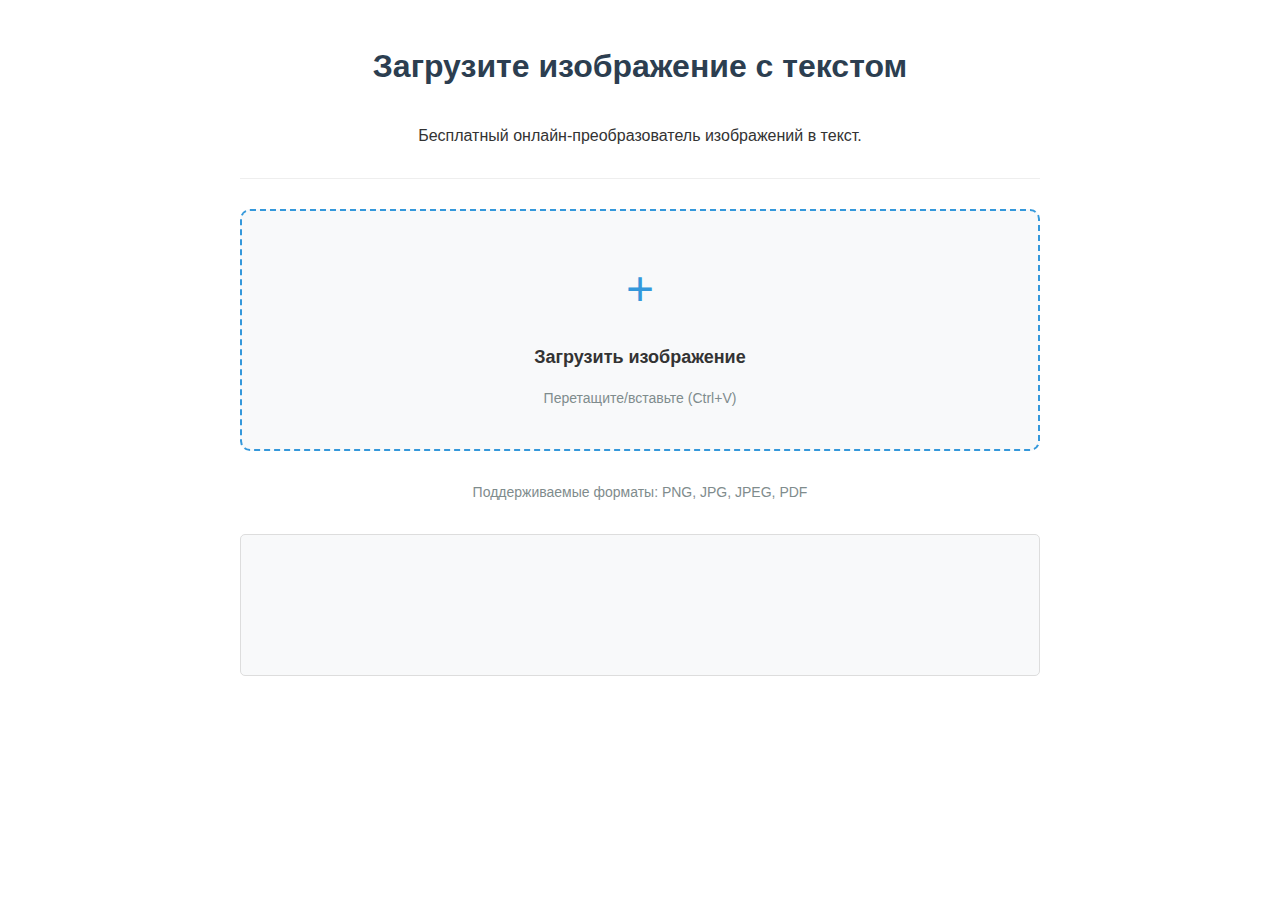
<file: index.html>
<!DOCTYPE html>
<html lang="ru">
<head>
    <meta charset="UTF-8">
    <meta name="viewport" content="width=device-width, initial-scale=1.0">
    <title>Загрузите изображение с текстом</title>
    <link rel="stylesheet" href="style.css">
</head>
<body>
    <h1>Загрузите изображение с текстом</h1>
    
    <div class="description">
        Бесплатный онлайн-преобразователь изображений в текст.
    </div>

    <div class="divider"></div>

    <label for="imageInput">
        <div class="upload-container" id="dropArea">
            <div class="upload-icon">+</div>
            <div class="upload-text">Загрузить изображение</div>
            <div class="drag-drop">Перетащите/вставьте (Ctrl+V)</div>
        </div>
    </label>
    <input type="file" id="imageInput" accept="image/*,.pdf">
    
    <div id="previewContainer">
        <h3>Предпросмотр изображения:</h3>
        <img id="imagePreview" alt="Предпросмотр">
    </div>
    
    <div class="supported-formats">
        Поддерживаемые форматы: PNG, JPG, JPEG, PDF
    </div>

    <div id="result"></div>

    <script>
        const dropArea = document.getElementById('dropArea');
        const imageInput = document.getElementById('imageInput');
        const resultDiv = document.getElementById('result');
        const previewContainer = document.getElementById('previewContainer');
        const imagePreview = document.getElementById('imagePreview');

        // Функция для отображения предпросмотра изображения
        function showPreview(file) {
            const reader = new FileReader();
            
            reader.onload = function(e) {
                previewContainer.style.display = 'block';
                imagePreview.src = e.target.result;
            }
            
            if (file) {
                if (file.type.match('image.*')) {
                    reader.readAsDataURL(file);
                } else if (file.type === 'application/pdf') {
                    // Для PDF показываем иконку вместо предпросмотра
                    previewContainer.style.display = 'block';
                    imagePreview.src = 'https://cdn-icons-png.flaticon.com/512/337/337946.png';
                    imagePreview.style.maxHeight = '150px';
                }
            }
        }

        // Обработка клика по области загрузки
        dropArea.addEventListener('click', () => {
            imageInput.click();
        });

        // Обработка перетаскивания файлов
        dropArea.addEventListener('dragover', (e) => {
            e.preventDefault();
            dropArea.style.backgroundColor = '#e8f4fc';
            dropArea.style.borderColor = '#2980b9';
        });

        dropArea.addEventListener('dragleave', () => {
            dropArea.style.backgroundColor = '#f8f9fa';
            dropArea.style.borderColor = '#3498db';
        });

        dropArea.addEventListener('drop', (e) => {
            e.preventDefault();
            dropArea.style.backgroundColor = '#f8f9fa';
            dropArea.style.borderColor = '#3498db';
            
            if (e.dataTransfer.files.length) {
                imageInput.files = e.dataTransfer.files;
                showPreview(imageInput.files[0]);
                processImage();
            }
        });

        // Обработка вставки из буфера обмена
        document.addEventListener('paste', (e) => {
            const items = e.clipboardData.items;
            for (let i = 0; i < items.length; i++) {
                if (items[i].type.indexOf('image') !== -1) {
                    const blob = items[i].getAsFile();
                    if (blob) {
                        const file = new File([blob], 'pasted-image.png', { type: 'image/png' });
                        const dataTransfer = new DataTransfer();
                        dataTransfer.items.add(file);
                        imageInput.files = dataTransfer.files;
                        showPreview(file);
                        processImage();
                        break;
                    }
                }
            }
        });

        // Обработка выбранного файла
        imageInput.addEventListener('change', () => {
            if (imageInput.files && imageInput.files.length) {
                showPreview(imageInput.files[0]);
                processImage();
            }
        });

        async function processImage() {
            const file = imageInput.files[0];
            if (!file) return;

            resultDiv.textContent = "Идёт распознавание...";
            resultDiv.className = 'loading';

            try {
                const formData = new FormData();
                formData.append('image', file);

                const response = await fetch('http://localhost:8000/ocr', {
                    method: 'POST',
                    body: formData
                });

                if (!response.ok) {
                    throw new Error(`Ошибка сервера: ${response.status}`);
                }
                
                const data = await response.json();
                
                if (!data.text) {
                    throw new Error('Сервер не вернул текст');
                }
                
                resultDiv.textContent = data.text;
                resultDiv.className = '';

                // Автосохранение в файл
                const blob = new Blob([data.text], { type: 'text/plain' });
                const a = document.createElement('a');
                a.href = URL.createObjectURL(blob);
                a.download = 'result.txt';
                document.body.appendChild(a);
                a.click();
                document.body.removeChild(a);
                URL.revokeObjectURL(a.href);
            } catch (error) {
                resultDiv.textContent = "Ошибка: " + error.message;
                resultDiv.className = 'error';
                console.error('Ошибка при обработке изображения:', error);
            }
        }
    </script>
</body>
</html>
</file>
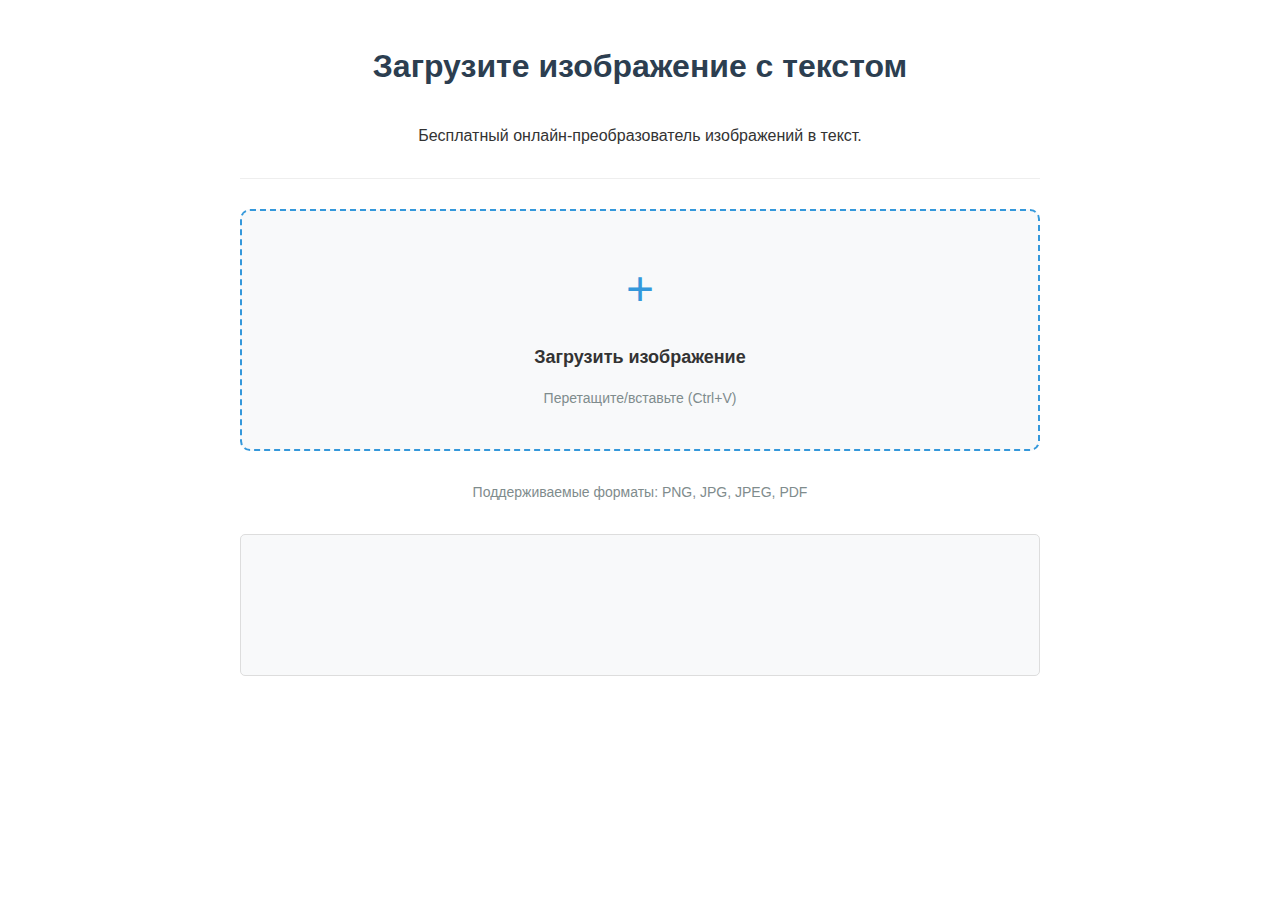
<file: index1.html>
<!DOCTYPE html>
<html lang="ru">
<head>
    <meta charset="UTF-8">
    <meta name="viewport" content="width=device-width, initial-scale=1.0">
    <title>Загрузите изображение с текстом</title>
    <style>
        body {
            font-family: Arial, sans-serif;
            max-width: 800px;
            margin: 0 auto;
            padding: 20px;
            color: #333;
            line-height: 1.6;
        }
        h1 {
            text-align: center;
            color: #2c3e50;
            margin-bottom: 30px;
        }
        .description {
            text-align: center;
            margin-bottom: 30px;
            font-size: 16px;
        }
        .upload-container {
            border: 2px dashed #3498db;
            border-radius: 10px;
            padding: 40px;
            text-align: center;
            background-color: #f8f9fa;
            margin-bottom: 20px;
            cursor: pointer;
            transition: all 0.3s;
        }
        .upload-container:hover {
            background-color: #e8f4fc;
            border-color: #2980b9;
        }
        .upload-icon {
            font-size: 48px;
            color: #3498db;
            margin-bottom: 15px;
        }
        .upload-text {
            font-size: 18px;
            font-weight: bold;
            margin-bottom: 10px;
        }
        .drag-drop {
            margin-top: 15px;
            font-size: 14px;
            color: #7f8c8d;
        }
        .supported-formats {
            text-align: center;
            font-size: 14px;
            color: #7f8c8d;
            margin-top: 30px;
        }
        #imageInput {
            display: none;
        }
        #previewContainer {
            margin-top: 20px;
            text-align: center;
            display: none;
        }
        #imagePreview {
            max-width: 100%;
            max-height: 300px;
            border-radius: 5px;
            box-shadow: 0 0 10px rgba(0,0,0,0.1);
        }
        #result {
            margin-top: 30px;
            padding: 20px;
            border: 1px solid #ddd;
            border-radius: 5px;
            background-color: #f8f9fa;
            min-height: 100px;
            white-space: pre-wrap;
        }
        .divider {
            border-top: 1px solid #eee;
            margin: 30px 0;
        }
        .loading {
            color: #3498db;
            font-style: italic;
        }
        .error {
            color: #e74c3c;
        }
    </style>
</head>
<body>
    <h1>Загрузите изображение с текстом</h1>
    
    <div class="description">
        Бесплатный онлайн-преобразователь изображений в текст.
    </div>

    <div class="divider"></div>

    <label for="imageInput">
        <div class="upload-container" id="dropArea">
            <div class="upload-icon">+</div>
            <div class="upload-text">Загрузить изображение</div>
            <div class="drag-drop">Перетащите/вставьте (Ctrl+V)</div>
        </div>
    </label>
    <input type="file" id="imageInput" accept="image/*,.pdf">
    
    <div id="previewContainer">
        <h3>Предпросмотр изображения:</h3>
        <img id="imagePreview" alt="Предпросмотр">
    </div>
    
    <div class="supported-formats">
        Поддерживаемые форматы: PNG, JPG, JPEG, PDF
    </div>

    <div id="result"></div>
</body>
</html>
</file>
<file: style.css>
body {
    font-family: Arial, sans-serif;
    max-width: 800px;
    margin: 0 auto;
    padding: 20px;
    color: #333;
    line-height: 1.6;
}

h1 {
    text-align: center;
    color: #2c3e50;
    margin-bottom: 30px;
}

.description {
    text-align: center;
    margin-bottom: 30px;
    font-size: 16px;
}

.upload-container {
    border: 2px dashed #3498db;
    border-radius: 10px;
    padding: 40px;
    text-align: center;
    background-color: #f8f9fa;
    margin-bottom: 20px;
    cursor: pointer;
    transition: all 0.3s;
}

.upload-container:hover {
    background-color: #e8f4fc;
    border-color: #2980b9;
}

.upload-icon {
    font-size: 48px;
    color: #3498db;
    margin-bottom: 15px;
}

.upload-text {
    font-size: 18px;
    font-weight: bold;
    margin-bottom: 10px;
}

.drag-drop {
    margin-top: 15px;
    font-size: 14px;
    color: #7f8c8d;
}

.supported-formats {
    text-align: center;
    font-size: 14px;
    color: #7f8c8d;
    margin-top: 30px;
}

#imageInput {
    display: none;
}

#previewContainer {
    margin-top: 20px;
    text-align: center;
    display: none;
}

#imagePreview {
    max-width: 100%;
    max-height: 300px;
    border-radius: 5px;
    box-shadow: 0 0 10px rgba(0,0,0,0.1);
}

#result {
    margin-top: 30px;
    padding: 20px;
    border: 1px solid #ddd;
    border-radius: 5px;
    background-color: #f8f9fa;
    min-height: 100px;
    white-space: pre-wrap;
}

.divider {
    border-top: 1px solid #eee;
    margin: 30px 0;
}

.loading {
    color: #3498db;
    font-style: italic;
}

.error {
    color: #e74c3c;
}
</file>
